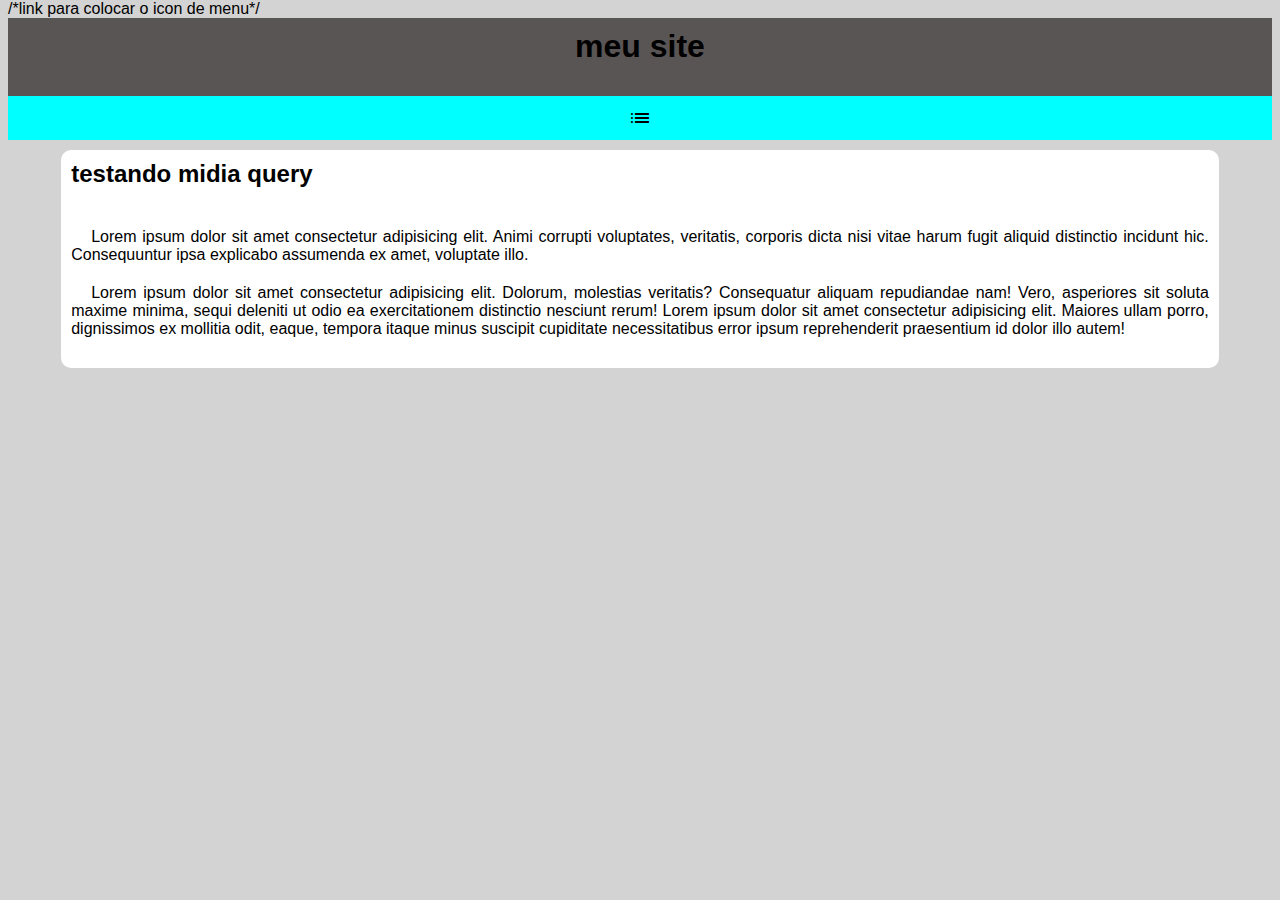
<file: exercicios/menu responsivo/index.html>
<!DOCTYPE html>
<html lang="pt-br">
<head>
    <meta charset="UTF-8">
    <meta http-equiv="X-UA-Compatible" content="IE=edge">
    <meta name="viewport" content="width=device-width, initial-scale=1.0">
    <link rel="stylesheet" href="https://fonts.googleapis.com/css2?family=Material+Symbols+Outlined:opsz,wght,FILL,GRAD@20..48,100..700,0..1,-50..200" /> /*link para colocar o icon de menu*/

    <link rel="stylesheet" href="estilos/style.css">
    <title>menu responsivo</title>
</head>
<body>
    <header>
        <h1>meu site </h1>
        <span id="burguer" class="material-symbols-outlined" onclick="clikMenu()">
            list
            </span>
        <menu id="itens">
            <ul>
                <li><a href="">opçao1</a></li>
                <li><a href="">opçao2</a></li>
                <li><a href="">opçao3</a></li>
                <li><a href="">opçao4</a></li>
                <li><a href="">opçao5</a></li>
            </ul>
        </menu>

    </header>
    <main>
        <article>
            <h2>testando midia query</h2>
            <p>Lorem ipsum dolor sit amet consectetur adipisicing elit. Animi corrupti voluptates, veritatis, corporis dicta nisi vitae harum fugit aliquid distinctio incidunt hic. Consequuntur ipsa explicabo assumenda ex amet, voluptate illo.</p>
            <p>
                Lorem ipsum dolor sit amet consectetur adipisicing elit. Dolorum, molestias veritatis? Consequatur aliquam repudiandae nam! Vero, asperiores sit soluta maxime minima, sequi deleniti ut odio ea exercitationem distinctio nesciunt rerum!
                Lorem ipsum dolor sit amet consectetur adipisicing elit. Maiores ullam porro, dignissimos ex mollitia odit, eaque, tempora itaque minus suscipit cupiditate necessitatibus error ipsum reprehenderit praesentium id dolor illo autem!
            </p>

        </article>
    </main>
    <script>
        function clikMenu() {
            intens.style.display = 'block'

        }
    </script>
    
</body>
</html>
</file>
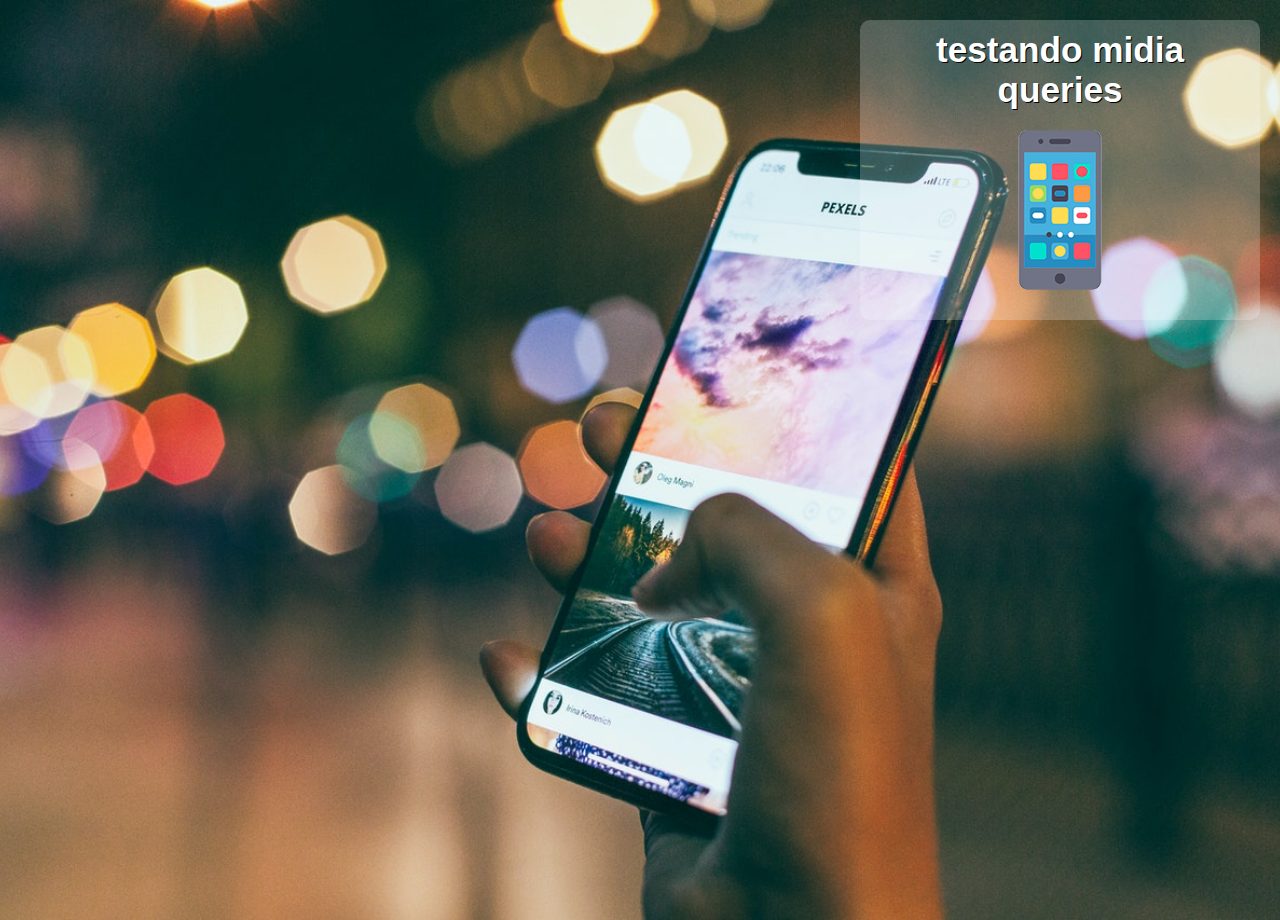
<file: exercicios/mobile first/index.html>
<!DOCTYPE html>
<html lang="pt-br">
<head>
    <meta charset="UTF-8">
    <meta http-equiv="X-UA-Compatible" content="IE=edge">
    <meta name="viewport" content="width=device-width, initial-scale=1.0">
    <link rel="stylesheet" href="estilos/style.css" media="all">
    <link rel="stylesheet" href="estilos/mediaquery.css">
    <title>mobile first</title>
</head>
<body>
    <main>
        <h1>testando midia queries</h1>
        <img id="telefone" src="imagens/icon-phone.png" alt="acessando via telefone">
        <img id="tablet" src="imagens/icon-tablet.png" alt="acessando via tablet">
        <img id="impressora" src="imagens/icon-print.png" alt="versao impressora">
        <img id="pc" src="imagens/icon-pc.png" alt="via desktop">
        <img id="televisao" src="imagens/icon-tv.png" alt="via televisao">
    </main>
    
</body>
</html>
</file>
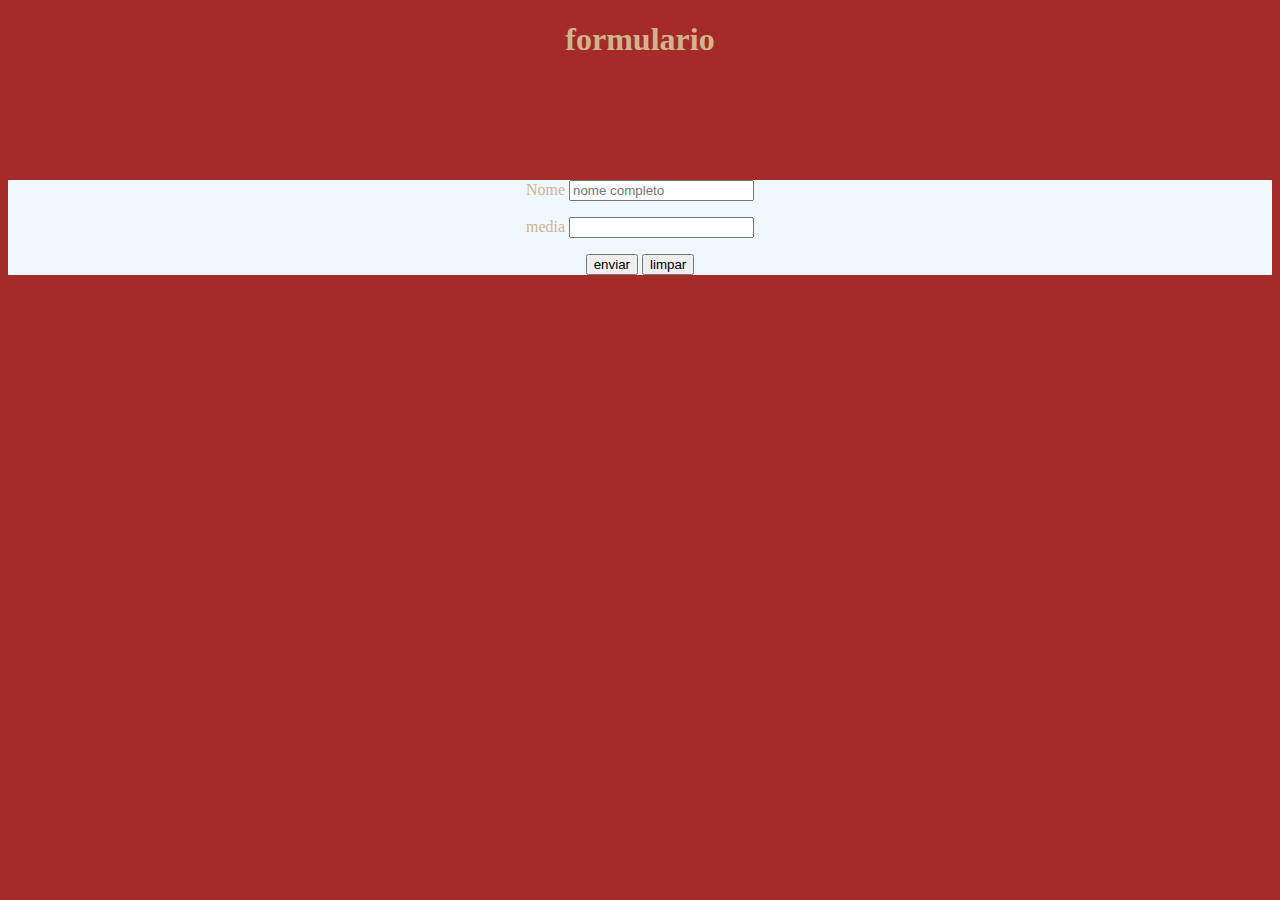
<file: exercicios/projeto social/index.html>
<!DOCTYPE html>
<html lang="pt-br">
<head>
    <meta charset="UTF-8">
    <meta http-equiv="X-UA-Compatible" content="IE=edge">
    <meta name="viewport" content="width=device-width, initial-scale=1.0">
    <title>formulario</title>
    <style>
        body{
            background-color: brown;
            text-align: center;
            margin-bottom: 50px;
            color: tan;
            position: relative;
           
        }
        form{
            background-color: aliceblue;
            margin-bottom: 60px;
            position: relative;
            left: 40;
            top: 100px;
            display: block;
            box-sizing: 60px;
        }
    </style>

</head>
<body>
    <h1>formulario</h1>
    <form action="cadastro.php" method="get">
    <p>
        <label for="inome">Nome</label>
        <input type="text" name="nome" id="inome" required minlength="5" placeholder="nome completo" autocomplete="name">
    </p>
    <p>
        <label for="imedia">media</label>
        <input type="number" name="media" id="imedia">
    </p>
    <p>
        <input type="submit" value="enviar">
        <input type="reset" value="limpar">
    </p>
    </form>
    

    
</body>
</html>
</file>
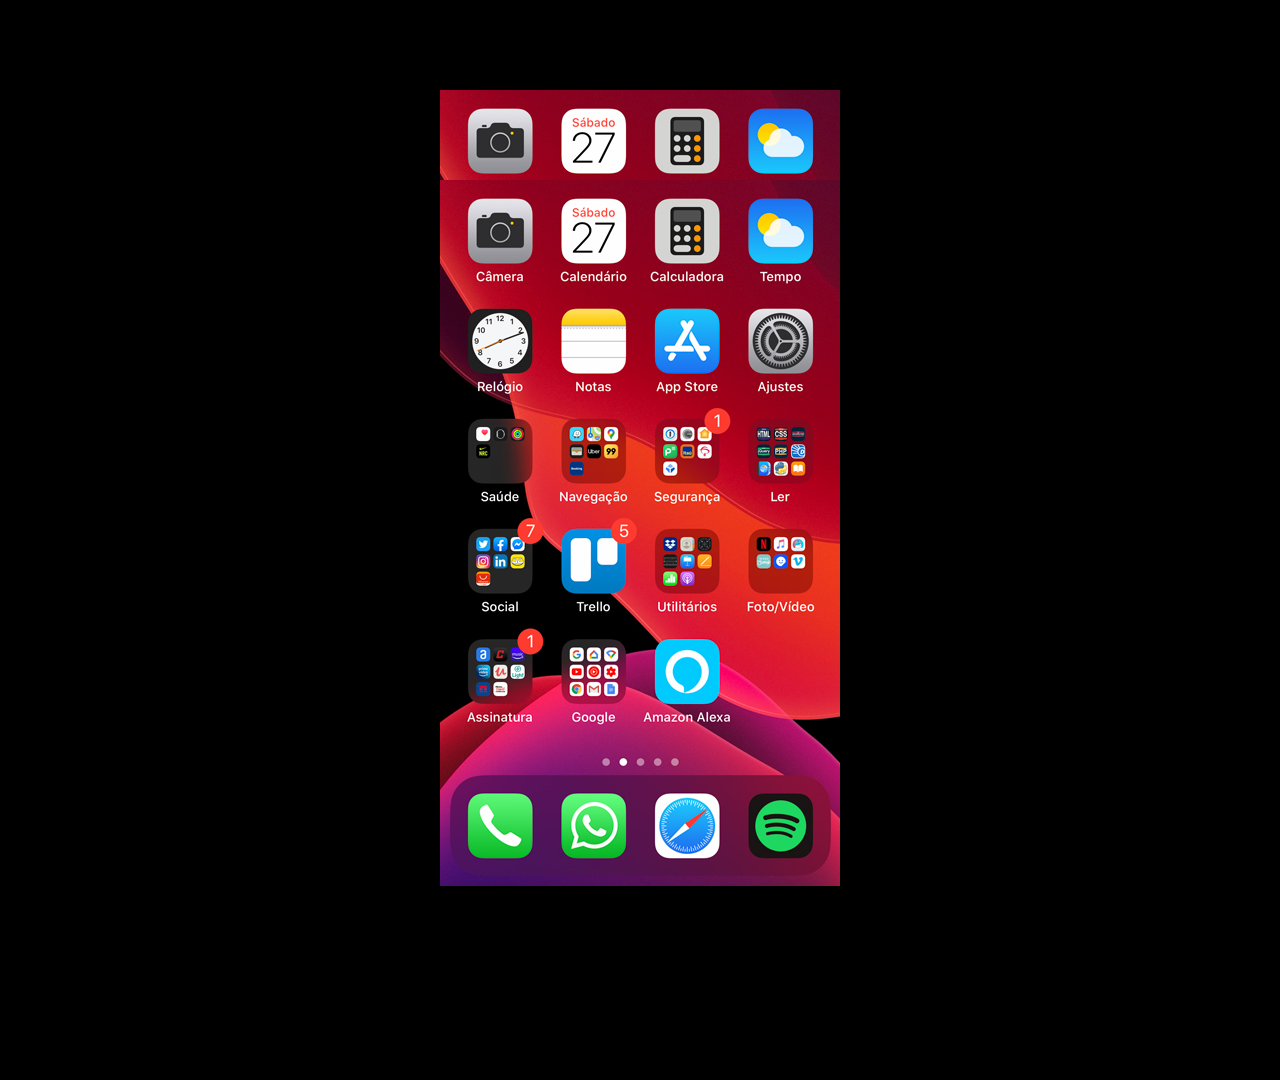
<file: exercicios/projeto social/home.html>
<!DOCTYPE html>
<html lang="pt-br">
<head>
    <meta charset="UTF-8">
    <meta http-equiv="X-UA-Compatible" content="IE=edge">
    <meta name="viewport" content="width=device-width, initial-scale=1.0">
    <title>Document</title>
    <style>
        *{
            margin: 10vh;
            height: 100vh;
            background: black url(imagens/pacote-d013/pacote-d013/imagens/tela-home.jpg) no-repeat top center;

        }
    </style>
</head>
<body>
    
</body>
</html>
</file>
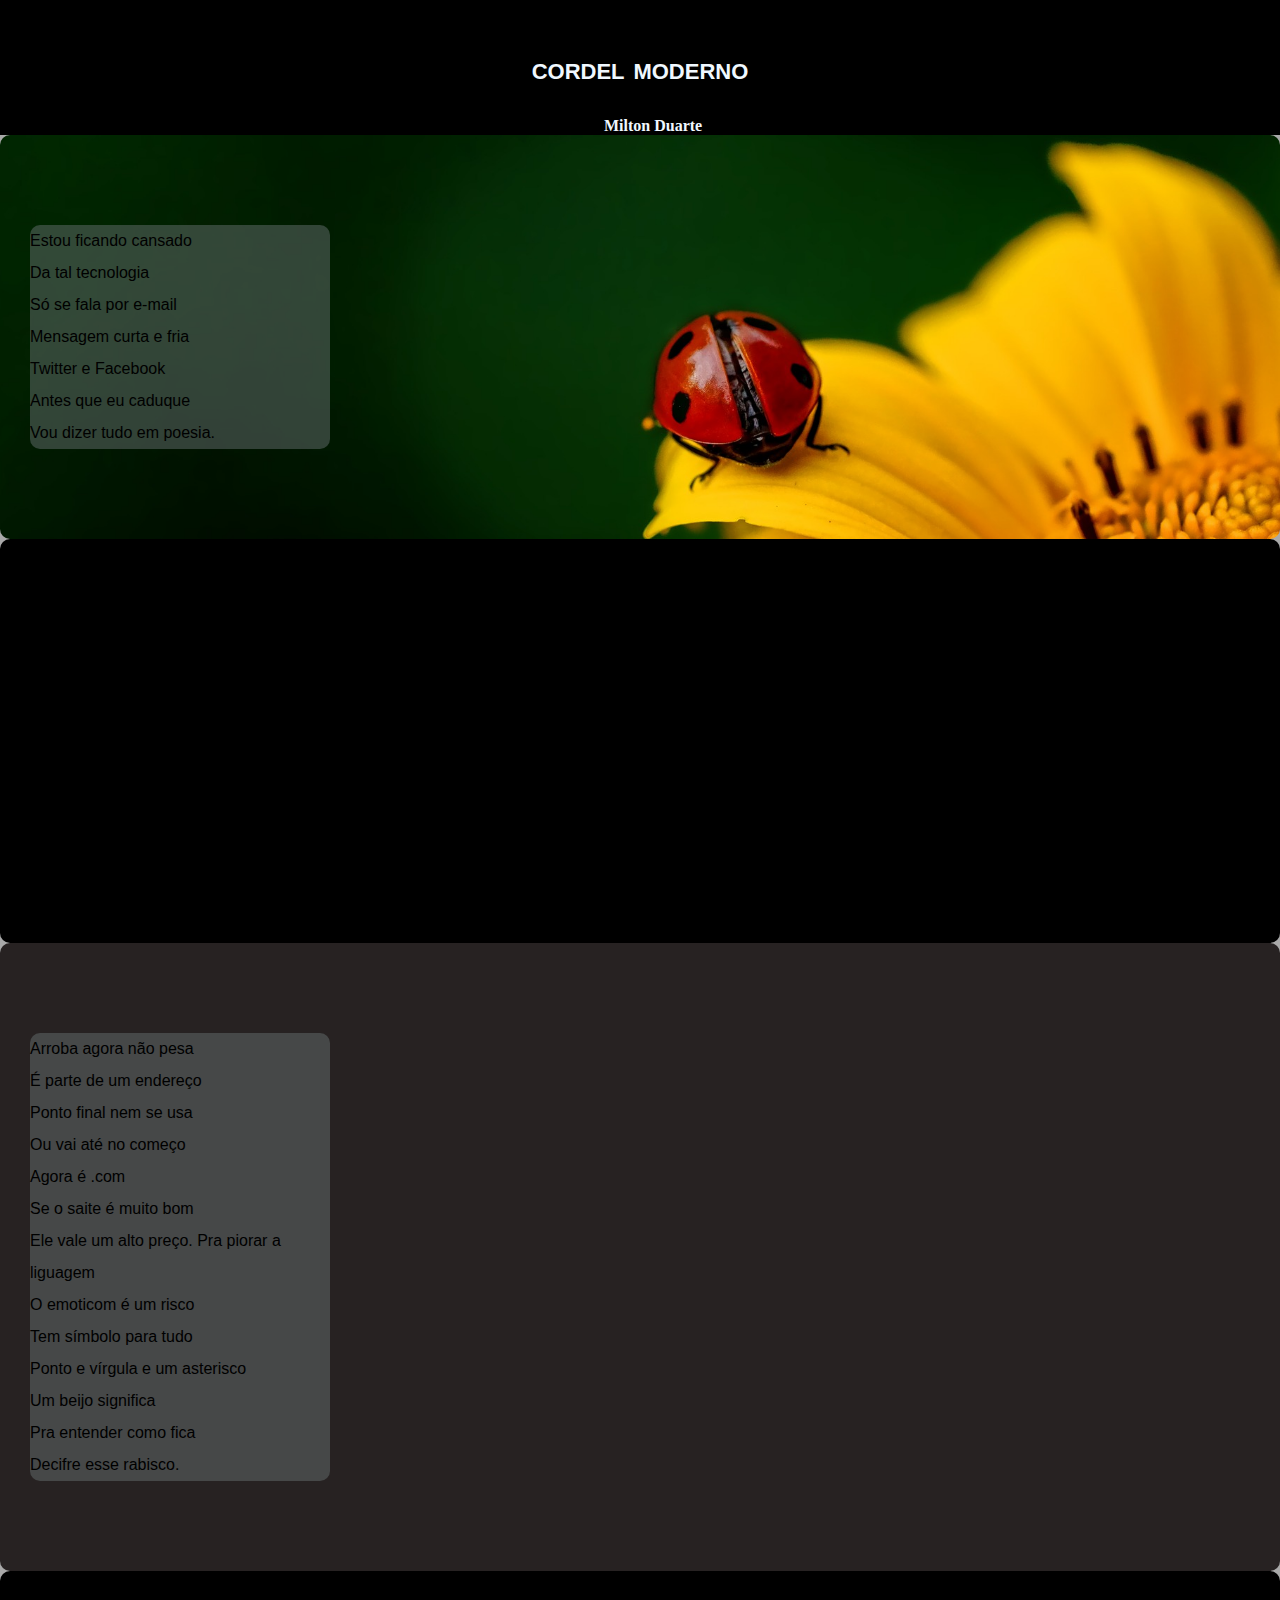
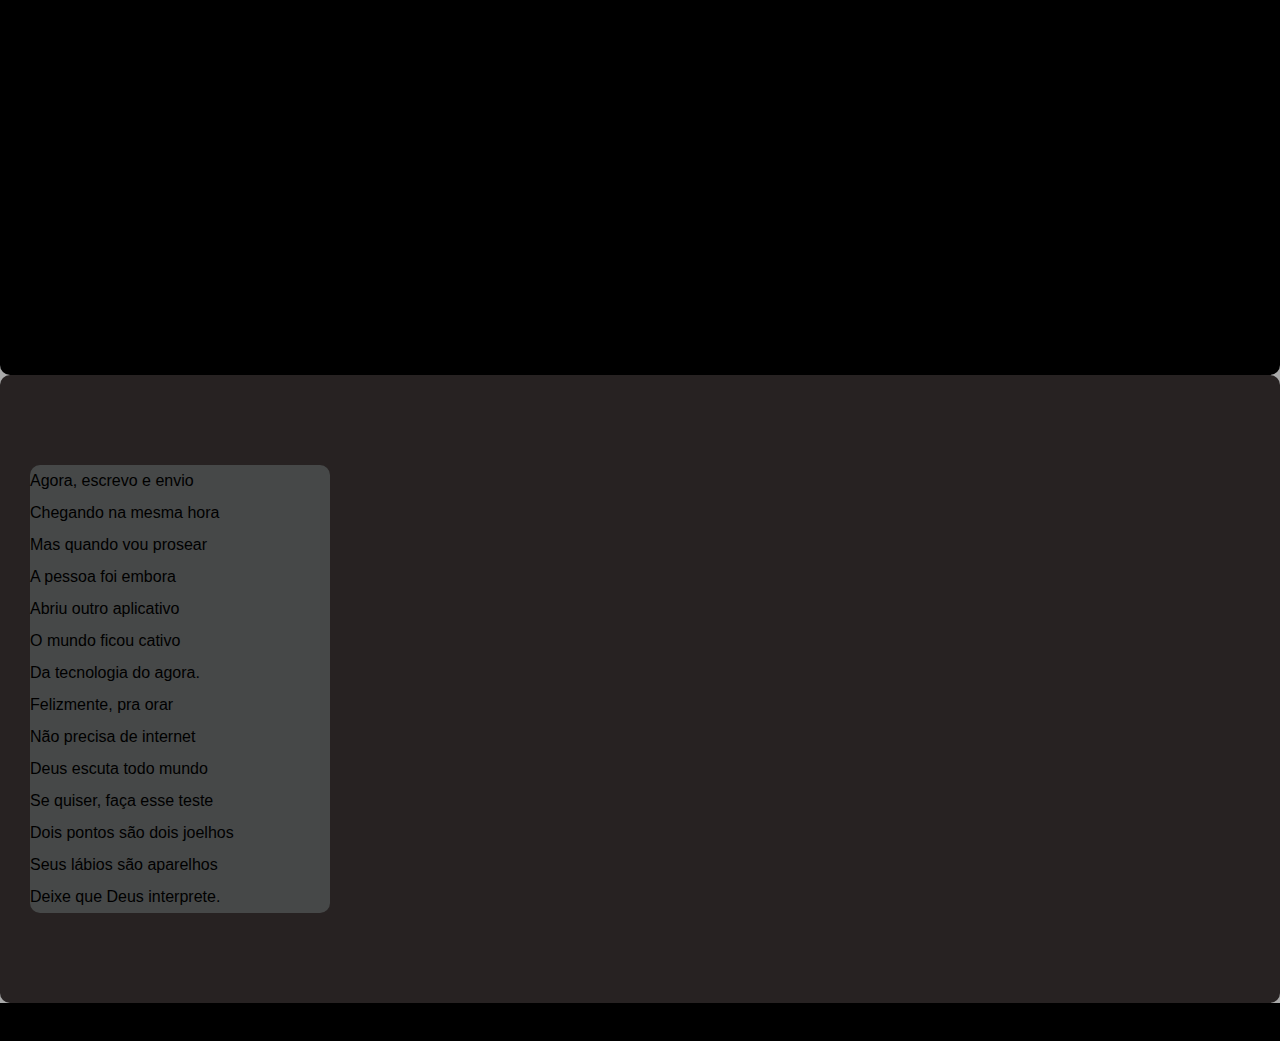
<file: exercicios/projeto-siteCordel/principal.html>
<!DOCTYPE html>
<html lang="pt-br">
<head>
    <meta charset="UTF-8">
    <meta http-equiv="X-UA-Compatible" content="IE=edge">
    <meta name="viewport" content="width=device-width, initial-scale=1.0">
    <title>projeto site cordel</title>
    <link rel="stylesheet" href="style.css">
</head>
<body>
    <header class="normal">
        <h1>Cordel Moderno</h1>
        <p>Por <a href="https://www.recantodasletras.com.br/poesias/3186743" target="_blank">Milton Duarte</a></p>
    </header>
    
    <section class="imagem" id="img1">
        <p>
            Estou ficando cansado<br>
            Da tal tecnologia<br>
            Só se fala por e-mail<br>
            Mensagem curta e fria<br>
            Twitter e Facebook<br>
            Antes que eu caduque<br>
            Vou dizer tudo em poesia.
        </p>
    </section>
    
    
    
    <section class="normal">
        <p>
            Não é mais como era antes<br>
            É tudo abreviado<br>
            "Você" só tem duas letras<br>
            O "O" e o "E" foi riscado<br>
            Para declarar o amor<br>
            Basta botar uma flor<br>
            E um coração desenhado.
        </p>
    </section>
    
    
    
    <section class="imagem" id="img2">
        <p>
            Arroba agora não pesa<br>
            É parte de um endereço<br>
            Ponto final nem se usa<br>
            Ou vai até no começo<br>
            Agora é .com<br>
            Se o saite é muito bom<br>
            Ele vale um alto preço.
            
            Pra piorar a liguagem<br>
            O emoticom é um risco<br>
            Tem símbolo para tudo<br>
            Ponto e vírgula e um asterisco<br>
            Um beijo significa<br>
            Pra entender como fica<br>
            Decifre esse rabisco.
        </p>
    </section>
    
    
    
    <section class="normal">
        <p>
            Tenho saudade das cartas<br>
            Escritas com a própria mão<br>
            Mandava no mês de Junho<br>
            Só chegava no Verão<br>
            Mas matava a saudade<br>
            Era texto de verdade<br>
            Nas linhas do coração.
        </p>
    </section>
    
  
    <section class="imagem" id="img2">
        <p>
            Agora, escrevo e envio<br>
            Chegando na mesma hora<br>
            Mas quando vou prosear<br>
            A pessoa foi embora<br>
            Abriu outro aplicativo<br>
            O mundo ficou cativo<br>
            Da tecnologia do agora.<br>
            
            Felizmente, pra orar<br>
            Não precisa de internet<br>
            Deus escuta todo mundo<br>
            Se quiser, faça esse teste<br>
            Dois pontos são dois joelhos<br>
            Seus lábios são aparelhos<br>
            Deixe que Deus interprete.
        </p>
    </section>

    <footer>
        <p>site criado por joao</p>
    </footer>
    
</body>
</html>
</file>
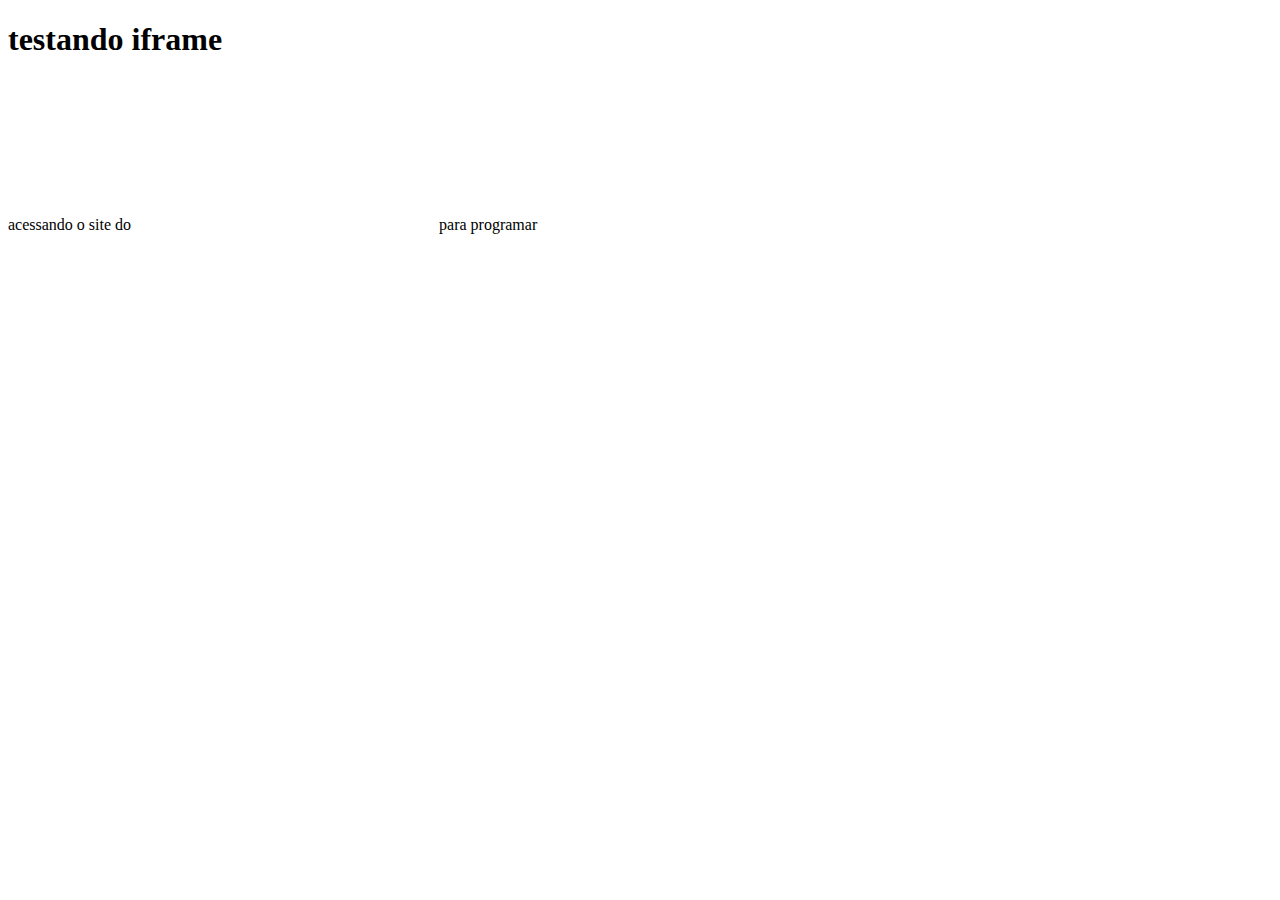
<file: exercicios/projeto-siteCordel/testedeiframe.html>
<!DOCTYPE html>
<html lang="pt-br">
<head>
    <meta charset="UTF-8">
    <meta http-equiv="X-UA-Compatible" content="IE=edge">
    <meta name="viewport" content="width=device-width, initial-scale=1.0">
    <title>redes sociais</title>
</head>
<body>
    <h1>testando iframe</h1>
    <p>acessando o site do 

        <iframe src="https://www.uber.com/br/pt-br/" frameborder="começo"></iframe>

        para programar
    </p>
    
</body>
</html>
</file>
<file: exercicios/menu responsivo/estilos/style.css>
*{
    font-family: Arial, Helvetica, sans-serif;
    margin-top: 0px;
    padding: 0px;
}

body, html{
    background-color: lightgray;
}
header{
    background-color: rgb(90, 85, 85);
}
header > h1 {
    padding: 10px;
    text-align: center;
}
menu{
    display: none;
}
menu > ul {
    list-style-type: none;/*para tirar as bolinhas da lista */
}
menu a{
    display: block;
    padding: 10px;
    text-decoration: none;/*para tirar o link*/
    text-align: center;
    background-color: rgb(61, 56, 56);
    color: aliceblue;
    border: 2px solid black;
}
menu > ul > li > a:hover{
    background-color: grey;/*a hora que passar a setinha mudar a cor */
}
main{
    width: 90%;
    background-color: white;
    margin: auto;
    margin-top: 10px;
    padding: 10px;
    border-radius: 10px;

}
article > h2{
    padding-bottom: 20px;
}
article > p{
    text-align: justify;
    margin-bottom: 20px;
    text-indent: 20px;
}
span#burguer{
    background-color: aqua;
    display: block;
    text-align: center;
    padding: 10px;

}
span#burguer:hover{
    background-color: white;
    color: black;
    cursor: pointer;
}
</file>
<file: exercicios/mobile first/estilos/style.css>
/*versao mobile first*/
*{
    font-family: Arial, Helvetica, sans-serif;
    font-size: 1.3em;
    margin: 0px;
    padding: 0px;
    box-sizing: border-box;
}
body{
    height: 100vh;
}
body{
    background: black url(../imagens/back-phone.jpg);
    background-size: cover;
    background-position: center center;
}
main{
    background-color: rgba(255, 255, 255, 0.219);
    width: 400px;
    margin: auto;
    margin-right: 20px;
    margin-top: 20px;
    border-radius: 10px;
    padding: 10px;
}
h1{
    text-align: center;
    color: white;
    font-size: 1em;
    text-shadow: 1px 1px black;
}
img{
    display: block;
    margin: auto;
}
img#telefone{display: block;}
img#tablet{display: none;}
img#impressora{display: none;}
img#pc{display: none;}
img#televisao{display: none;}
</file>
<file: exercicios/mobile first/estilos/mediaquery.css>
/*todas as demais midias*/
@media print {
    
}
@media screen and (min-width: 768px) and (max-width: 992px){
    body{
        background-image: url(../imagens/back-tablet.jpg); 
    }
    img#telefone{display: none;}
    img#tablet{display: block;}
    img#impressora{display: none;}
    img#pc{display: none;}
    img#televisao{display: none;}
}
@media screen and (min-width: 992px) and (max-width: 1200px){
    
}@media screen and (min-width: 1200px) {
    
}
</file>
<file: exercicios/projeto-siteCordel/style.css>
@import url('https://fonts.googleapis.com/css2?family= Bebas +Neue & family= Smokum & display=swap');

:root{
    --fonte1: verdana, geneva, tahoma, sans-serif;
    --fonte2: 'Smokum', cursive;
    
}
*{
    padding: 0px;
    margin: 0px;
}
html, body{
    min-height: 100vh;
    background-color: darkgray;
}
header{
    background-color: black;
    color: aliceblue;
    text-align: center;
}
header > h1{
    padding-top: 50px;
    padding-bottom: 30px;
    text-transform: lowercase;
    font-variant: small-caps;
    font-family: var(--fonte1);

}
a{
    color: aliceblue;
    text-decoration: none;
    font-weight: bolder;
}
a:hover{
    text-decoration: underline;
}
footer{
    background-color: black;
    text-align: center;
    color: aliceblue;
    padding-bottom: 10px;
    padding-top: 10px;
    font-family: var(--fonte2);
}
section.normal{
    background-color: black;
    color: white;

}
section.imagem{
    background-color: rgb(39, 34, 34);
    color: white;
    font-family: Arial, Helvetica, sans-serif;
}
section.imagem > p{
    width: 300px;
    background-color: rgba(105, 116, 116, 0.479);
}
section{
    padding-top: 10vh;
    padding-bottom: 10vh;
    line-height: 2em;
    padding-left: 30px;
    border-radius: 10px;
    margin-left: auto;
}
section#img1{
    background-image: url(imagens/background001.jpg);
    background-position: right center;
    background-size: cover;
    background-attachment: fixed;

}
section#img2{
    background-image: url(imagens/background002.jpg);
    background-position: right center;
    background-size: cover;
    background-attachment: fixed;


}
p{
    border-radius: 10px;
    color: black;
}
</file>
